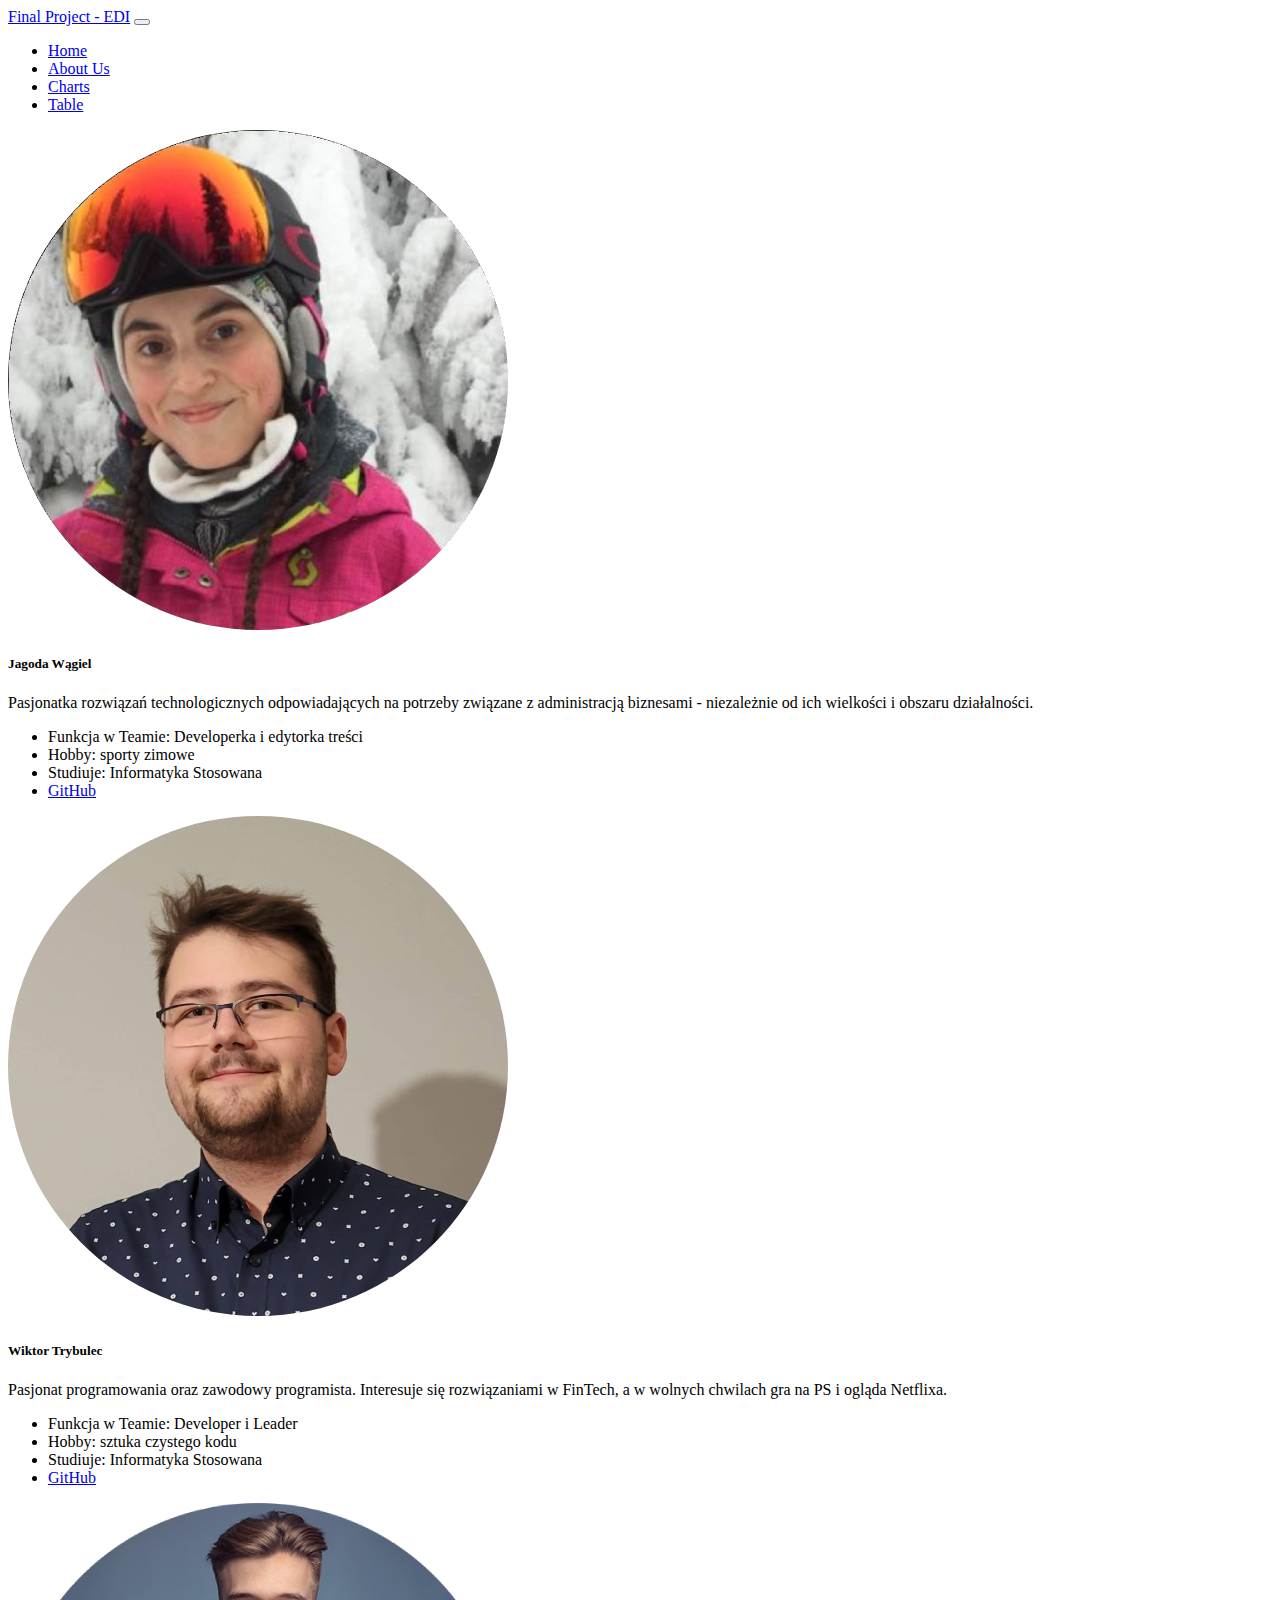
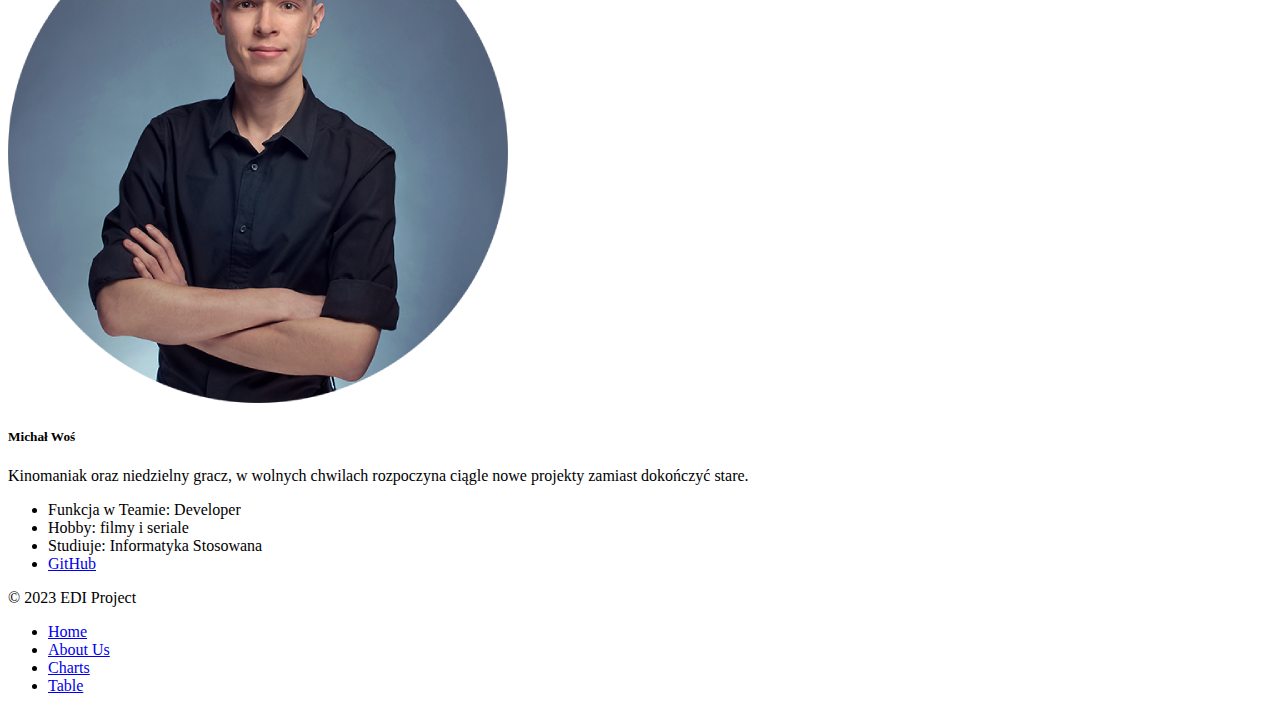
<file: about_us.html>
<!DOCTYPE html>
<html lang="pl">
  <head>
    <meta charset="UTF-8" />
    <meta http-equiv="X-UA-Compatible" content="IE=edge" />
    <meta name="viewport" content="width=device-width, initial-scale=1.0" />
    <title>About Us</title>
    <link
      href="https://cdn.jsdelivr.net/npm/bootstrap@5.3.0-alpha1/dist/css/bootstrap.min.css"
      rel="stylesheet"
      integrity="sha384-GLhlTQ8iRABdZLl6O3oVMWSktQOp6b7In1Zl3/Jr59b6EGGoI1aFkw7cmDA6j6gD"
      crossorigin="anonymous"
    />
    <link href="about_us.css" rel="stylesheet" />
  </head>
  <body>
    <nav class="navbar navbar-expand-md bg-body-tertiary sticky-top">
      <div class="container-fluid">
        <a class="navbar-brand" href="index.html">Final Project - EDI</a>
        <button
          class="navbar-toggler"
          type="button"
          data-bs-toggle="collapse"
          data-bs-target="#navbarTogglerDemo01"
          aria-controls="navbarTogglerDemo01"
          aria-expanded="false"
          aria-label="Toggle navigation"
        >
          <span class="navbar-toggler-icon"></span>
        </button>
        <div class="collapse navbar-collapse" id="navbarTogglerDemo01">
          <ul class="navbar-nav me-auto mb-2 mb-lg-0">
            <li class="nav-item active">
              <a class="nav-link" href="index.html">Home</a>
            </li>
            <li class="nav-item">
              <a class="nav-link" href="#">About Us</a>
            </li>
            <li class="nav-item">
              <a class="nav-link" href="index.html#charty">Charts</a>
            </li>
            <li class="nav-item">
              <a class="nav-link" href="index.html#spinner">Table</a>
            </li>
          </ul>
        </div>
      </div>
    </nav>
    <section class="row row-cols-1 row-cols-md-3 g-4 px-4 py-5">
      <div class="col">
        <div class="card h-100">
          <img
            src="./imgs/jagoda.png"
            class="card-img-top px-2 py-3 mx-auto w-50"
            alt="Jagoda Wągiel"
          />
          <div class="card-body">
            <h5 class="card-title">Jagoda Wągiel</h5>
            <p class="card-text">
              Pasjonatka rozwiązań technologicznych odpowiadających na potrzeby
              związane z administracją biznesami - niezależnie od ich wielkości
              i obszaru działalności.
            </p>
          </div>
          <ul class="list-group list-group-flush">
            <li class="list-group-item">
              Funkcja w Teamie: Developerka i edytorka treści
            </li>
            <li class="list-group-item">Hobby: sporty zimowe</li>
            <li class="list-group-item">Studiuje: Informatyka Stosowana</li>
            <li class="list-group-item">
              <a
                href="https://github.com/dontmentio"
                target="_blank"
                class="card-link"
              >
                GitHub
              </a>
            </li>
          </ul>
        </div>
      </div>
      <div class="col">
        <div class="card h-100">
          <img
            src="./imgs/wiktor.png"
            class="card-img-top px-2 py-3 mx-auto w-50"
            alt="Wiktor Trybulec"
          />
          <div class="card-body">
            <h5 class="card-title">Wiktor Trybulec</h5>
            <p class="card-text">
              Pasjonat programowania oraz zawodowy programista. Interesuje się
              rozwiązaniami w FinTech, a w wolnych chwilach gra na PS i ogląda
              Netflixa.
            </p>
          </div>
          <ul class="list-group list-group-flush">
            <li class="list-group-item">
              Funkcja w Teamie: Developer i Leader
            </li>
            <li class="list-group-item">Hobby: sztuka czystego kodu</li>
            <li class="list-group-item">Studiuje: Informatyka Stosowana</li>
            <li class="list-group-item">
              <a
                href="https://github.com/wiktortr"
                target="_blank"
                class="card-link"
              >
                GitHub
              </a>
            </li>
          </ul>
        </div>
      </div>
      <div class="col">
        <div class="card h-100">
          <img
            src="./imgs/michal.png"
            class="card-img-top px-2 py-3 mx-auto w-50"
            alt="Michał Woś"
          />
          <div class="card-body">
            <h5 class="card-title">Michał Woś</h5>
            <p class="card-text">
              Kinomaniak oraz niedzielny gracz, w wolnych chwilach rozpoczyna
              ciągle nowe projekty zamiast dokończyć stare.
            </p>
          </div>
          <ul class="list-group list-group-flush">
            <li class="list-group-item">Funkcja w Teamie: Developer</li>
            <li class="list-group-item">Hobby: filmy i seriale</li>
            <li class="list-group-item">Studiuje: Informatyka Stosowana</li>
            <li class="list-group-item">
              <a
                href="https://github.com/TheFenix2000"
                target="_blank"
                class="card-link"
              >
                GitHub
              </a>
            </li>
          </ul>
        </div>
      </div>
    </section>
    <footer
      class="d-flex flex-wrap justify-content-between align-items-center py-3 px-4 my-4 border-top"
    >
      <p class="col-md-4 mb-0 text-muted">&copy; 2023 EDI Project</p>

      <ul class="nav col-md-4 justify-content-end">
        <li class="nav-item">
          <a href="index.html" class="nav-link px-2 text-muted">Home</a>
        </li>
        <li class="nav-item">
          <a href="#" class="nav-link px-2 text-muted">About Us</a>
        </li>
        <li class="nav-item">
          <a href="index.html#charty" class="nav-link px-2 text-muted"
            >Charts</a
          >
        </li>
        <li class="nav-item">
          <a href="index.html#spinner" class="nav-link px-2 text-muted"
            >Table</a
          >
        </li>
      </ul>
    </footer>
    <script
      src="https://cdn.jsdelivr.net/npm/bootstrap@5.3.0-alpha1/dist/js/bootstrap.bundle.min.js"
      integrity="sha384-w76AqPfDkMBDXo30jS1Sgez6pr3x5MlQ1ZAGC+nuZB+EYdgRZgiwxhTBTkF7CXvN"
      crossorigin="anonymous"
    ></script>
  </body>
</html>
</file>
<file: about_us.css>
/* section {
  max-width: 100%;
} */
body, html {
  overflow-x: hidden;
}
</file>
